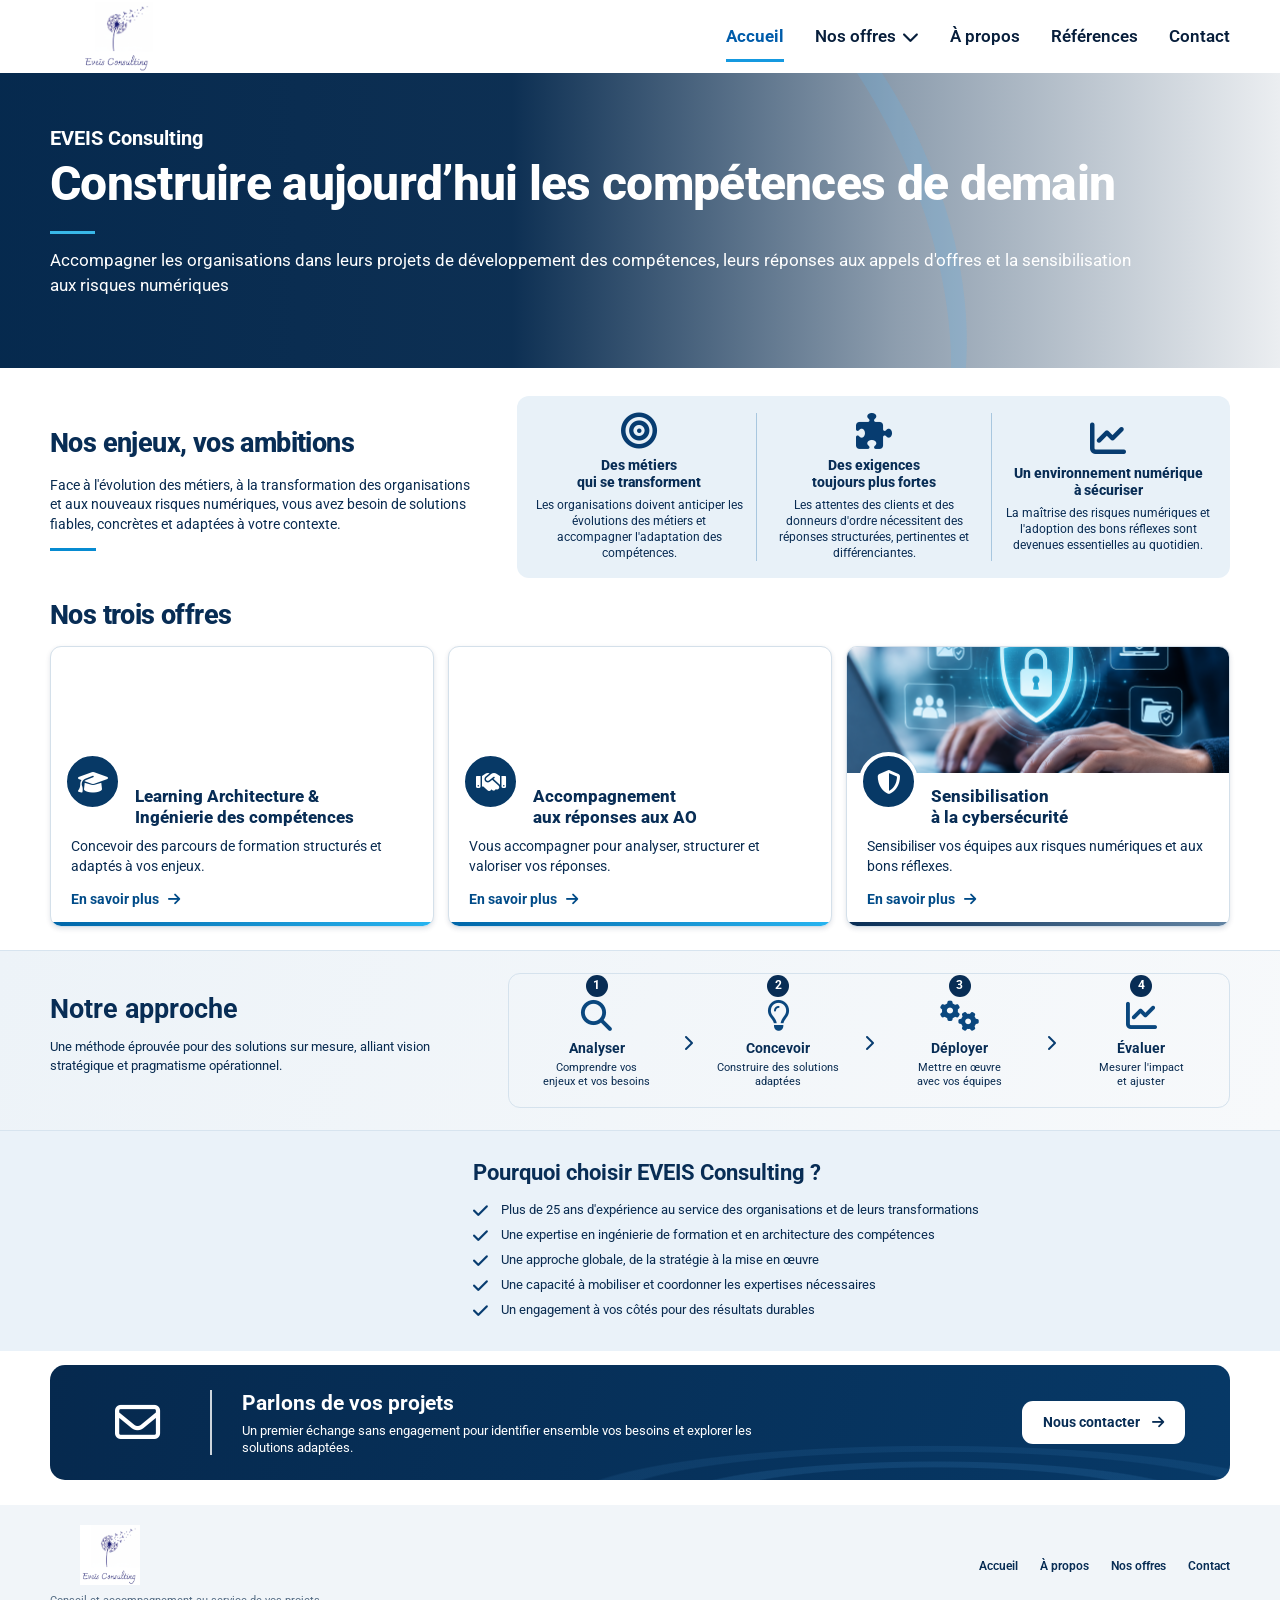
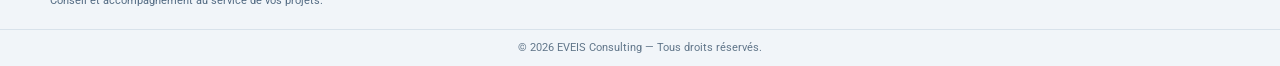
<file: index.html>
<!DOCTYPE html>
<html lang="fr">
<head>
    <meta charset="UTF-8">
    <meta name="viewport" content="width=device-width, initial-scale=1.0">

    <title>EVEIS Consulting | Construire les compétences de demain</title>
    <meta name="description" content="EVEIS Consulting vous accompagne en ingénierie de formation, réponses aux appels d'offres et sensibilisation à la cybersécurité.">

    <link rel="stylesheet" href="style.css">

    <link rel="preconnect" href="https://fonts.googleapis.com">
    <link rel="preconnect" href="https://fonts.gstatic.com" crossorigin>
    <link href="https://fonts.googleapis.com/css2?family=Roboto:wght@400;500;600;700;800&display=swap" rel="stylesheet">

    <link rel="stylesheet" href="https://cdnjs.cloudflare.com/ajax/libs/font-awesome/6.5.0/css/all.min.css">
</head>

<body>

<header class="site-header">
    <div class="header-inner">

        <a href="index.html" class="brand" aria-label="EVEIS Consulting - Accueil">
            <img src="logo.png" alt="EVEIS Consulting" class="logo-img">
        </a>

        <nav class="main-nav">
            <a href="index.html" class="active">Accueil</a>

           <div class="nav-dropdown">
                <!-- Classe active sur "Nos offres" pour cette page -->
                <a href="#offres" class="active">Nos offres <i class="fa-solid fa-chevron-down"></i></a>
                <div class="dropdown-content">
                    <a href="offre-1.html">Learning Architecture & Ingénierie des compétences</a>
                    <a href="offre-2.html">Accompagnement aux réponses aux AO</a>
                    <a href="offre-3.html">Sensibilisation à la cybersécurité</a>
                </div>
            </div>

            <a href="a-propos.html">À propos</a>
            <a href="#references">Références</a>
            <a href="#contact">Contact</a>
        </nav>

    </div>
</header>


<main>

    <!-- HERO -->
    <section class="hero">
        <div class="hero-shape"></div>

        <div class="hero-inner">

            <div class="hero-copy">
                <p class="hero-brand">EVEIS Consulting</p>

                <h1>
                    Construire aujourd’hui les compétences de demain
                </h1>

                <span class="title-underline"></span>

                <p class="hero-description">
                    Accompagner les organisations dans leurs projets de développement des compétences, leurs réponses aux appels d'offres et la sensibilisation aux risques numériques
                </p>

        
            </div>

            <div class="hero-image" role="img" aria-label="Illustration de la formation et des compétences numériques"></div>

        </div>
    </section>


    <!-- ENJEUX -->
    <section class="challenges section-container">

        <div class="challenges-intro">
            <h2>Nos enjeux, vos ambitions</h2>

            <p>
                Face à l'évolution des métiers, à la transformation des
                organisations et aux nouveaux risques numériques, vous avez
                besoin de solutions fiables, concrètes et adaptées à votre contexte.
            </p>

            <span class="small-underline"></span>
        </div>

        
<div class="challenge-list">

    <article class="challenge">
        <i class="fa-solid fa-bullseye"></i>
        <h3>Des métiers<br>qui se transforment</h3>
        <p>Les organisations doivent anticiper les évolutions des métiers et accompagner l'adaptation des compétences.</p>
    </article>

    <article class="challenge">
        <i class="fa-solid fa-puzzle-piece"></i>
        <h3>Des exigences<br>toujours plus fortes</h3>
        <p>Les attentes des clients et des donneurs d'ordre nécessitent des réponses structurées, pertinentes et différenciantes.</p>
    </article>

    <article class="challenge">
        <i class="fa-solid fa-chart-line"></i>
        <h3>Un environnement numérique<br>à sécuriser</h3>
        <p>La maîtrise des risques numériques et l'adoption des bons réflexes sont devenues essentielles au quotidien.</p>
    </article>

</div>


    </section>


    <!-- OFFRES -->
    <section class="offers section-container" id="offres">

        <h2 class="section-title">Nos trois offres</h2>

        <div class="offer-grid">

            <article class="offer-card">
                <div class="offer-photo photo-learning"></div>

                <div class="offer-icon">
                    <i class="fa-solid fa-graduation-cap"></i>
                </div>

                <div class="offer-body">
                    <h3>Learning Architecture &<br>Ingénierie des compétences</h3>

                    <p>
                        Concevoir des parcours de formation structurés
                        et adaptés à vos enjeux.
                    </p>

                    <a href="offre-1.html" class="offer-link">
                        En savoir plus <i class="fa-solid fa-arrow-right"></i>
                    </a>
                </div>
            </article>


            <article class="offer-card">
                <div class="offer-photo photo-tenders"></div>

                <div class="offer-icon">
                    <i class="fa-solid fa-handshake"></i>
                </div>

                <div class="offer-body">
                    <h3>Accompagnement<br>aux réponses aux AO</h3>

                    <p>
                        Vous accompagner pour analyser,
                        structurer et valoriser vos réponses.
                    </p>

                    <a href="offre-2.html" class="offer-link">
                        En savoir plus <i class="fa-solid fa-arrow-right"></i>
                    </a>
                </div>
            </article>


            <article class="offer-card">
                <div class="offer-photo photo-cyber"></div>

                <div class="offer-icon">
                    <i class="fa-solid fa-shield-halved"></i>
                </div>

                <div class="offer-body">
                    <h3>Sensibilisation<br>à la cybersécurité</h3>

                    <p>
                        Sensibiliser vos équipes aux risques numériques
                        et aux bons réflexes.
                    </p>

                    <a href="offre-3.html" class="offer-link">
                        En savoir plus <i class="fa-solid fa-arrow-right"></i>
                    </a>
                </div>
            </article>

        </div>

    </section>


    <!-- APPROCHE -->
    <section class="approach">

        <div class="approach-inner section-container">

            <div class="approach-intro">
                <h2>Notre approche</h2>

                <p>
                    Une méthode éprouvée pour des solutions sur mesure,
                    alliant vision stratégique et pragmatisme opérationnel.
                </p>

            </div>


            <div class="approach-steps">

                <article class="step">
                    <span class="step-number">1</span>
                    <i class="fa-solid fa-magnifying-glass"></i>
                    <h3>Analyser</h3>
                    <p>Comprendre vos<br>enjeux et vos besoins</p>
                </article>

                <span class="step-arrow"><i class="fa-solid fa-chevron-right"></i></span>

                <article class="step">
                    <span class="step-number">2</span>
                    <i class="fa-regular fa-lightbulb"></i>
                    <h3>Concevoir</h3>
                    <p>Construire des solutions<br>adaptées</p>
                </article>

                <span class="step-arrow"><i class="fa-solid fa-chevron-right"></i></span>

                <article class="step">
                    <span class="step-number">3</span>
                    <i class="fa-solid fa-gears"></i>
                    <h3>Déployer</h3>
                    <p>Mettre en œuvre<br>avec vos équipes</p>
                </article>

                <span class="step-arrow"><i class="fa-solid fa-chevron-right"></i></span>

                <article class="step">
                    <span class="step-number">4</span>
                    <i class="fa-solid fa-chart-line"></i>
                    <h3>Évaluer</h3>
                    <p>Mesurer l'impact<br>et ajuster</p>
                </article>

            </div>

        </div>

    </section>


    <!-- POURQUOI EVEIS -->
    <section class="why-eveis" id="references">

        <div class="building-photo"></div>

        <div class="why-content">
            <h2>Pourquoi choisir EVEIS Consulting ?</h2>

            <ul>
                <li>
                    <i class="fa-solid fa-check"></i>
                    Plus de 25 ans d'expérience au service des organisations et de leurs transformations
                </li>

                <li>
                    <i class="fa-solid fa-check"></i>
                    Une expertise en ingénierie de formation et en architecture des compétences
                </li>

                <li>
                    <i class="fa-solid fa-check"></i>
                    Une approche globale, de la stratégie à la mise en œuvre
                </li>

                <li>
                    <i class="fa-solid fa-check"></i>
                    Une capacité à mobiliser et coordonner les expertises nécessaires
                </li>

                <li>
                    <i class="fa-solid fa-check"></i>
                    Un engagement à vos côtés pour des résultats durables
                </li>
            </ul>
        </div>

    </section>


    <!-- CONTACT -->
    <section class="contact-band section-container" id="contact">

        <div class="contact-icon">
            <i class="fa-regular fa-envelope"></i>
        </div>

        <div class="contact-separator"></div>

        <div class="contact-text">
            <h2>Parlons de vos projets</h2>
            <p>
                Un premier échange sans engagement pour identifier ensemble
                vos besoins et explorer les solutions adaptées.
            </p>
        </div>

        <a href="mailto:contact@eveis-consulting.fr" class="white-button contact-button">
            Nous contacter <i class="fa-solid fa-arrow-right"></i>
        </a>

    </section>

</main>


<footer class="site-footer">
    <div class="footer-inner section-container">

        <div class="footer-brand">
           <a href="index.html" class="brand footer-logo">
                <img src="logo.png" alt="EVEIS Consulting" class="logo-img">
            </a>
            <p>Conseil et accompagnement au service de vos projets.</p>
        </div>

        <div class="footer-links">
            <a href="index.html">Accueil</a>
            <a href="a-propos.html">À propos</a>
            <a href="#offres">Nos offres</a>
            <a href="#contact">Contact</a>
        </div>

    </div>

    <div class="footer-bottom">
        © 2026 EVEIS Consulting — Tous droits réservés.
    </div>
</footer>

</body>
</html>
</file>
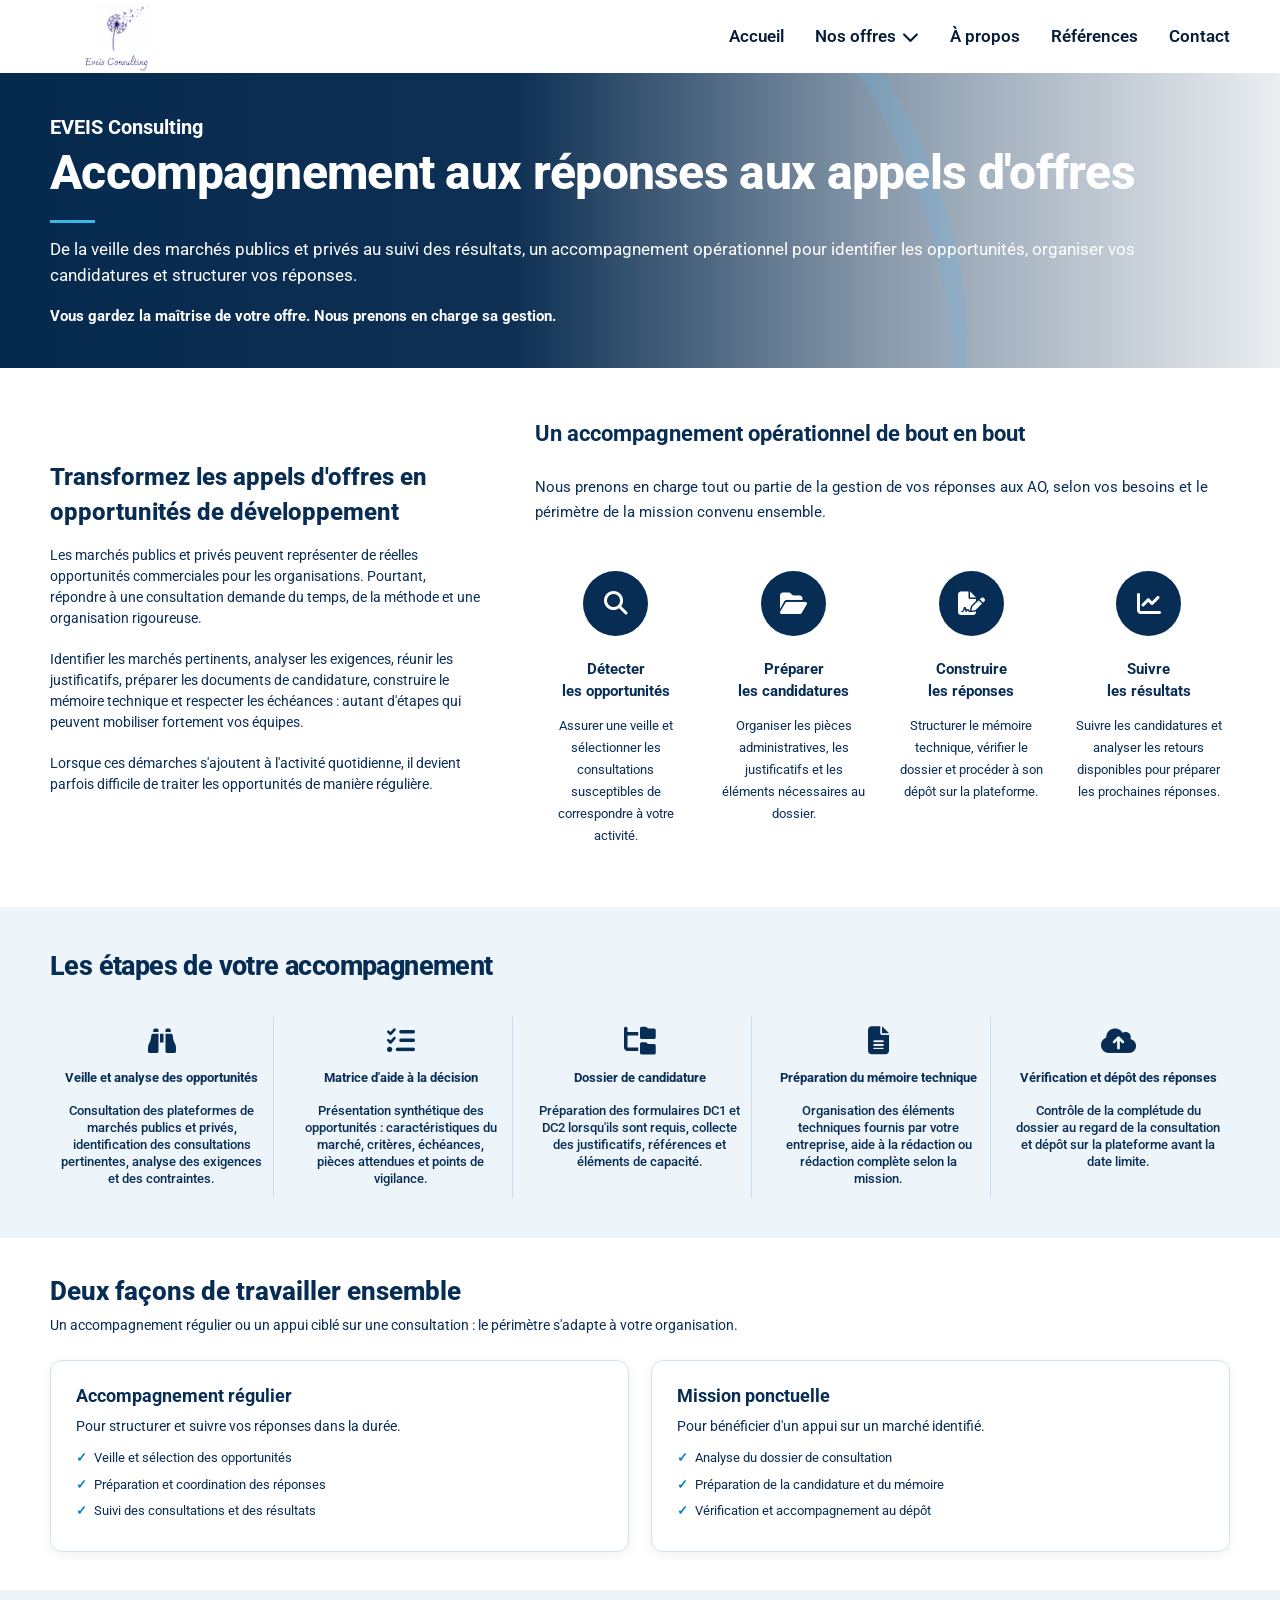
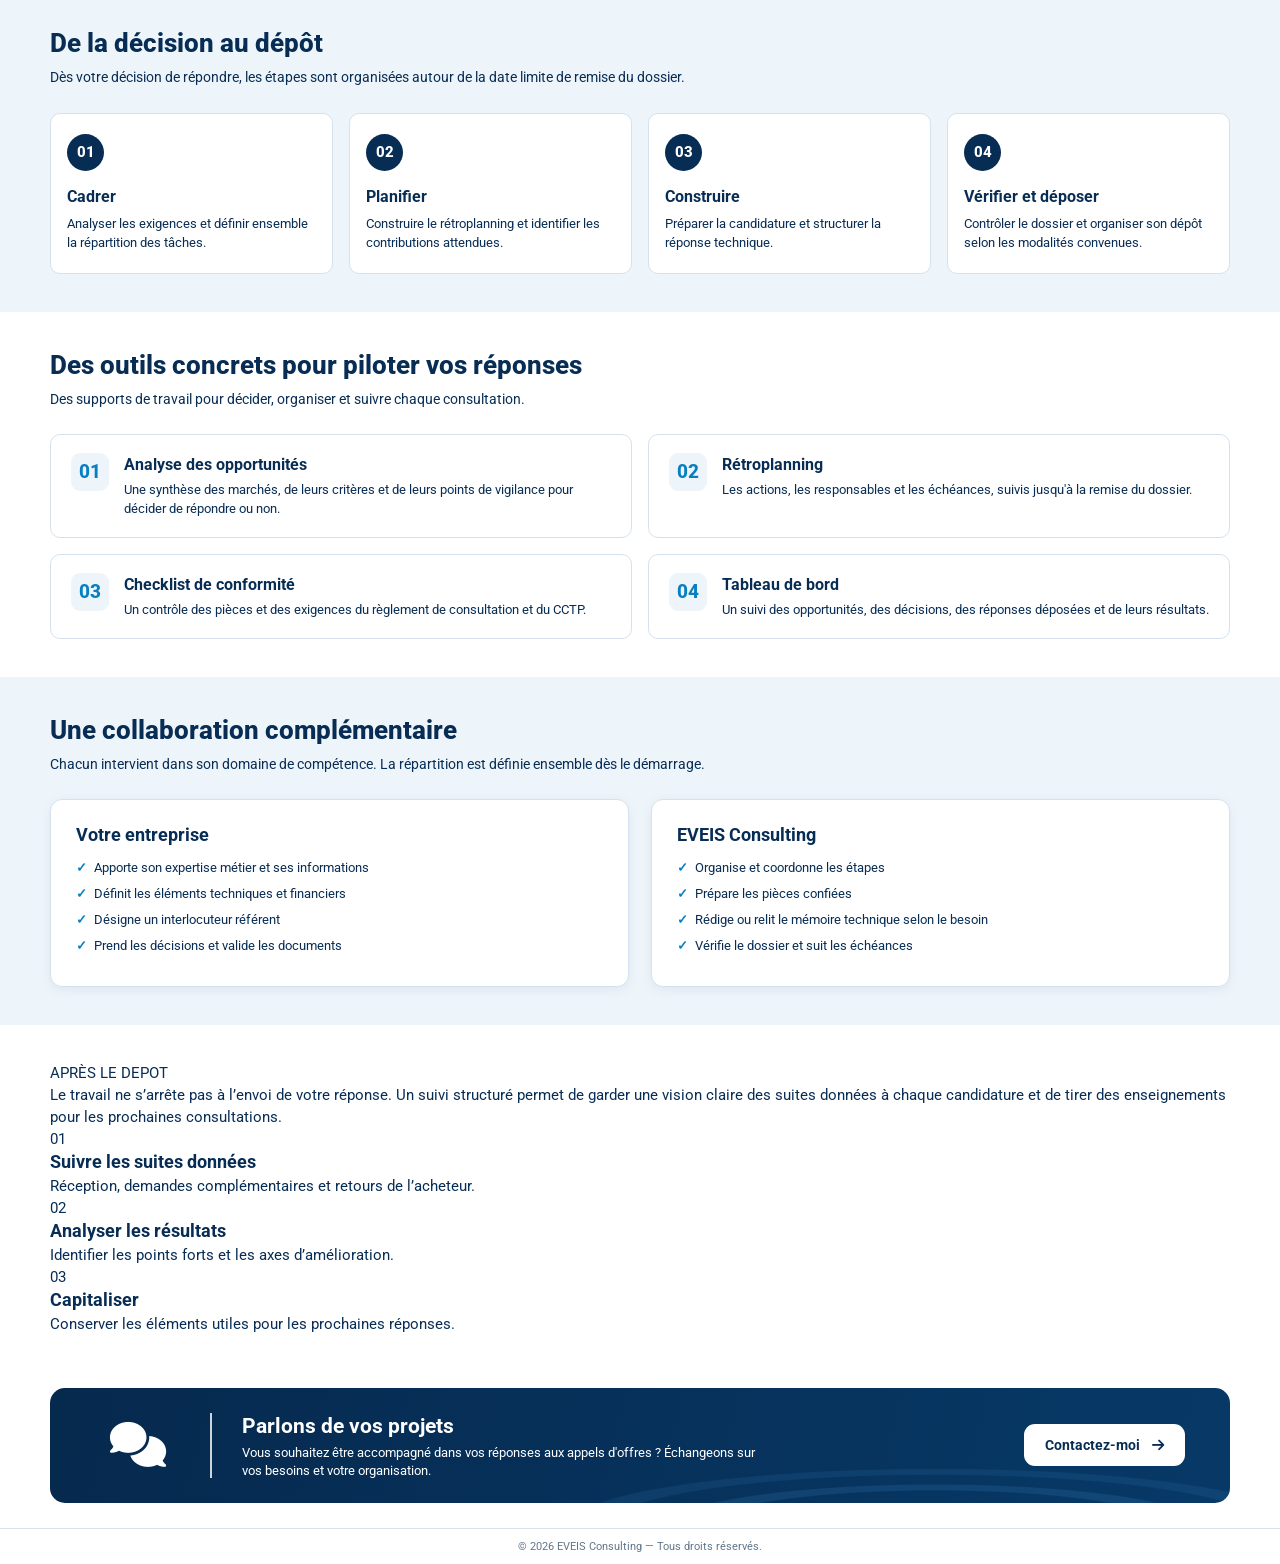
<file: offre-2.html>
<!DOCTYPE html>
<html lang="fr">
<head>
    <meta charset="UTF-8">
    <meta name="viewport" content="width=device-width, initial-scale=1.0">

    <title>EVEIS Consulting | Accompagnement aux réponses aux appels d'offres</title>

    <meta name="description" content="EVEIS Consulting vous accompagne dans la gestion opérationnelle de vos réponses aux appels d'offres publics et privés, de la veille au suivi des résultats.">

    <link rel="stylesheet" href="style.css">

    <link rel="preconnect" href="https://fonts.googleapis.com">
    <link rel="preconnect" href="https://fonts.gstatic.com" crossorigin>
    <link href="https://fonts.googleapis.com/css2?family=Roboto:wght@400;500;600;700;800&display=swap" rel="stylesheet">

    <link rel="stylesheet" href="https://cdnjs.cloudflare.com/ajax/libs/font-awesome/6.5.0/css/all.min.css">
</head>

<body>

<header class="site-header">
    <div class="header-inner">

        <a href="index.html" class="brand" aria-label="EVEIS Consulting - Accueil">
            <img src="logo.png" alt="EVEIS Consulting" class="logo-img">
        </a>

        <nav class="main-nav">
            <a href="index.html">Accueil</a>

            <div class="nav-dropdown">
                <a href="index.html#offres" class="active">
                    Nos offres <i class="fa-solid fa-chevron-down"></i>
                </a>

                <div class="dropdown-content">
                    <a href="offre-1.html">Learning Architecture & Ingénierie des compétences</a>
                    <a href="offre-2.html">Accompagnement aux réponses aux AO</a>
                    <a href="offre-3.html">Sensibilisation à la cybersécurité</a>
                </div>
            </div>

            <a href="a-propos.html">À propos</a>
            <a href="index.html#references">Références</a>
            <a href="#contact">Contact</a>
        </nav>

    </div>
</header>


<main>

    <!-- HERO OFFRE 2 -->
    <section class="hero">
        <div class="hero-shape"></div>

        <div class="hero-inner">

            <div class="hero-copy">
                <p class="hero-brand">EVEIS Consulting</p>

                <h1>
                    Accompagnement aux réponses aux appels d'offres
                </h1>

                <span class="title-underline"></span>

                <p class="hero-description">
                    De la veille des marchés publics et privés au suivi des résultats,
                    un accompagnement opérationnel pour identifier les opportunités,
                    organiser vos candidatures et structurer vos réponses.
                </p>

                <p>
                    <strong>
                        Vous gardez la maîtrise de votre offre.
                        Nous prenons en charge sa gestion.
                    </strong>
                </p>
            </div>

            <div class="hero-image" role="img"
                 aria-label="Illustration de la gestion et du suivi des appels d'offres">
            </div>

        </div>
    </section>


    <!-- ENJEUX & ACCOMPAGNEMENT -->
    <section class="section-container section-split offre-2">

        <!-- Colonne gauche : Enjeux -->
        <div class="enjeux-text">

            <h2>
                Transformez les appels d'offres en opportunités de développement
            </h2>

            <p>
                Les marchés publics et privés peuvent représenter de réelles
                opportunités commerciales pour les organisations. Pourtant,
                répondre à une consultation demande du temps, de la méthode
                et une organisation rigoureuse.
            </p>

            <p>
                Identifier les marchés pertinents, analyser les exigences,
                réunir les justificatifs, préparer les documents de candidature,
                construire le mémoire technique et respecter les échéances :
                autant d'étapes qui peuvent mobiliser fortement vos équipes.
            </p>

            <p>
                Lorsque ces démarches s'ajoutent à l'activité quotidienne,
                il devient parfois difficile de traiter les opportunités
                de manière régulière.
            </p>

        </div>


        <!-- Colonne droite : Accompagnement -->
        <div class="demarche-text">

            <h3>
                Un accompagnement opérationnel de bout en bout
            </h3>

            <p>
                Nous prenons en charge tout ou partie de la gestion
                de vos réponses aux AO, selon vos besoins et
                le périmètre de la mission convenu ensemble.
            </p>

            <div class="demarche-steps">

                <div class="demarche-step">
                    <div class="demarche-icon">
                        <i class="fa-solid fa-magnifying-glass"></i>
                    </div>

                    <h4>Détecter<br>les opportunités</h4>

                    <p>
                        Assurer une veille et sélectionner les consultations
                        susceptibles de correspondre à votre activité.
                    </p>
                </div>


                <div class="demarche-step">
                    <div class="demarche-icon">
                        <i class="fa-solid fa-folder-open"></i>
                    </div>

                    <h4>Préparer<br>les candidatures</h4>

                    <p>
                        Organiser les pièces administratives, les justificatifs
                        et les éléments nécessaires au dossier.
                    </p>
                </div>


                <div class="demarche-step">
                    <div class="demarche-icon">
                        <i class="fa-solid fa-file-signature"></i>
                    </div>

                    <h4>Construire<br>les réponses</h4>

                    <p>
                        Structurer le mémoire technique, vérifier le dossier
                        et procéder à son dépôt sur la plateforme.
                    </p>
                </div>


                <div class="demarche-step">
                    <div class="demarche-icon">
                        <i class="fa-solid fa-chart-line"></i>
                    </div>

                    <h4>Suivre<br>les résultats</h4>

                    <p>
                        Suivre les candidatures et analyser les retours
                        disponibles pour préparer les prochaines réponses.
                    </p>
                </div>

            </div>
        </div>

    </section>


    <!-- DOMAINES D'INTERVENTION -->
    <section class="bg-light-blue">

        <div class="section-container">

            <h2 class="section-title">
                Les étapes de votre accompagnement
            </h2>

            <div class="domains-grid">

                <div class="domain-item">
                    <i class="fa-solid fa-binoculars"></i>

                    <p>
                        <strong>Veille et analyse des opportunités<br> </strong><br>
                        Consultation des plateformes de marchés publics
                        et privés, identification des consultations pertinentes,
                        analyse des exigences et des contraintes.
                    </p>
                </div>


                <div class="domain-item">
                    <i class="fa-solid fa-list-check"></i>

                    <p>
                        <strong>Matrice d'aide à la décision<br> </strong><br>
                        Présentation synthétique des opportunités :
                        caractéristiques du marché, critères, échéances,
                        pièces attendues et points de vigilance.
                    </p>
                </div>


                <div class="domain-item">
                    <i class="fa-solid fa-folder-tree"></i>

                    <p>
                        <strong>Dossier de candidature<br> </strong><br>
                        Préparation des formulaires DC1 et DC2 lorsqu'ils
                        sont requis, collecte des justificatifs,
                        références et éléments de capacité.
                    </p>
                </div>


                <div class="domain-item">
                    <i class="fa-solid fa-file-lines"></i>

                    <p>
                        <strong>Préparation du mémoire technique<br></strong><br>
                        Organisation des éléments techniques fournis
                        par votre entreprise, aide à la rédaction
                        ou rédaction complète selon la mission.
                    </p>
                </div>


                <div class="domain-item">
                    <i class="fa-solid fa-cloud-arrow-up"></i>

                    <p> 
                        <strong>Vérification et dépôt des réponses<br> </strong><br>
                        Contrôle de la complétude du dossier au regard
                        de la consultation et dépôt sur la plateforme
                        avant la date limite.
                    </p>
                </div>

            </div>

        </div>

    </section>


<div class="offre-2-suite">

    <!-- DEUX MODALITÉS -->
    <section class="o2-section">
        <h2 class="o2-heading">Deux façons de travailler ensemble</h2>
        <p class="o2-intro">
            Un accompagnement régulier ou un appui ciblé sur une consultation :
            le périmètre s'adapte à votre organisation.
        </p>

        <div class="o2-two">
            <article class="o2-card">
                <h3>Accompagnement régulier</h3>
                <p>Pour structurer et suivre vos réponses dans la durée.</p>
                <ul>
                    <li>Veille et sélection des opportunités</li>
                    <li>Préparation et coordination des réponses</li>
                    <li>Suivi des consultations et des résultats</li>
                </ul>
            </article>

            <article class="o2-card">
                <h3>Mission ponctuelle</h3>
                <p>Pour bénéficier d'un appui sur un marché identifié.</p>
                <ul>
                    <li>Analyse du dossier de consultation</li>
                    <li>Préparation de la candidature et du mémoire</li>
                    <li>Vérification et accompagnement au dépôt</li>
                </ul>
            </article>
        </div>
    </section>

    <!-- DÉROULEMENT -->
    <section class="o2-section o2-tinted">
        <h2 class="o2-heading">De la décision au dépôt</h2>
        <p class="o2-intro">
            Dès votre décision de répondre, les étapes sont organisées
            autour de la date limite de remise du dossier.
        </p>

        <div class="o2-process">
            <article class="o2-process-item">
                <span class="o2-number">01</span>
                <h3>Cadrer</h3>
                <p>Analyser les exigences et définir ensemble la répartition des tâches.</p>
            </article>

            <article class="o2-process-item">
                <span class="o2-number">02</span>
                <h3>Planifier</h3>
                <p>Construire le rétroplanning et identifier les contributions attendues.</p>
            </article>

            <article class="o2-process-item">
                <span class="o2-number">03</span>
                <h3>Construire</h3>
                <p>Préparer la candidature et structurer la réponse technique.</p>
            </article>

            <article class="o2-process-item">
                <span class="o2-number">04</span>
                <h3>Vérifier et déposer</h3>
                <p>Contrôler le dossier et organiser son dépôt selon les modalités convenues.</p>
            </article>
        </div>
    </section>

    <!-- OUTILS -->
    <section class="o2-section">
        <h2 class="o2-heading">Des outils concrets pour piloter vos réponses</h2>
        <p class="o2-intro">
            Des supports de travail pour décider, organiser et suivre chaque consultation.
        </p>

        <div class="o2-tools">
            <article class="o2-tool">
                <div class="o2-tool-mark">01</div>
                <div>
                    <h3>Analyse des opportunités</h3>
                    <p>Une synthèse des marchés, de leurs critères et de leurs points de vigilance pour décider de répondre ou non.</p>
                </div>
            </article>

            <article class="o2-tool">
                <div class="o2-tool-mark">02</div>
                <div>
                    <h3>Rétroplanning</h3>
                    <p>Les actions, les responsables et les échéances, suivis jusqu'à la remise du dossier.</p>
                </div>
            </article>

            <article class="o2-tool">
                <div class="o2-tool-mark">03</div>
                <div>
                    <h3>Checklist de conformité</h3>
                    <p>Un contrôle des pièces et des exigences du règlement de consultation et du CCTP.</p>
                </div>
            </article>

            <article class="o2-tool">
                <div class="o2-tool-mark">04</div>
                <div>
                    <h3>Tableau de bord</h3>
                    <p>Un suivi des opportunités, des décisions, des réponses déposées et de leurs résultats.</p>
                </div>
            </article>
        </div>
    </section>

    <!-- RÉPARTITION DES RÔLES -->
    <section class="o2-section o2-tinted">
        <h2 class="o2-heading">Une collaboration complémentaire</h2>
        <p class="o2-intro">
            Chacun intervient dans son domaine de compétence.
            La répartition est définie ensemble dès le démarrage.
        </p>

        <div class="o2-two">
            <article class="o2-card">
                <h3>Votre entreprise</h3>
                <ul>
                    <li>Apporte son expertise métier et ses informations</li>
                    <li>Définit les éléments techniques et financiers</li>
                    <li>Désigne un interlocuteur référent</li>
                    <li>Prend les décisions et valide les documents</li>
                </ul>
            </article>

            <article class="o2-card">
                <h3>EVEIS Consulting</h3>
                <ul>
                    <li>Organise et coordonne les étapes</li>
                    <li>Prépare les pièces confiées</li>
                    <li>Rédige ou relit le mémoire technique selon le besoin</li>
                    <li>Vérifie le dossier et suit les échéances</li>
                </ul>
            </article>
        </div>
    </section>

 <section class="o2-section">
    <div class="o2-after-deposit">
        <div class="o2-after-intro">
            <span class="o2-eyebrow">APRÈS LE DEPOT</span>
           <p>
                Le travail ne s’arrête pas à l’envoi de votre réponse.
                Un suivi structuré permet de garder une vision claire des suites
                données à chaque candidature et de tirer des enseignements
                pour les prochaines consultations.
            </p>
        </div>

        <div class="o2-after-steps">
            <div class="o2-after-step">
                <span>01</span>
                <div>
                    <h3>Suivre les suites données</h3><p>Réception, demandes complémentaires et retours de l’acheteur.</p>
                </div>
            </div>

            <div class="o2-after-step">
                <span>02</span>
                <div>
                    <h3>Analyser les résultats</h3>
                    <p>Identifier les points forts et les axes d’amélioration.</p>
                </div>
            </div>

            <div class="o2-after-step">
                <span>03</span>
                <div>
                    <h3>Capitaliser</h3>
                    <p>Conserver les éléments utiles pour les prochaines réponses.</p>
                </div>
            </div>
        </div>
    </div>
</section>

</div>

    <!-- BANDEAU CONTACT -->
<section class="section-container">
    <div class="contact-band">
        <div class="contact-icon">
            <i class="fas fa-comments"></i>
        </div>

        <div class="contact-separator"></div>

        <div class="contact-text">
            <h2>Parlons de vos projets</h2>
            <p>
                Vous souhaitez être accompagné dans vos réponses aux appels d'offres ?
                Échangeons sur vos besoins et votre organisation.
            </p>
        </div>

        <a href="index.html#contact" class="white-button contact-button">
            Contactez-moi <i class="fas fa-arrow-right"></i>
        </a>
    </div>
</section>
    <div class="footer-bottom">
        © 2026 EVEIS Consulting — Tous droits réservés.
    </div>

</footer>

</body>
</html>
</file>
<file: style.css>
/* =========================================
   EVEIS CONSULTING
   Design inspiré de la maquette fournie
========================================= */

:root {
    --navy: #082d55;
    --navy-dark: #062648;
    --blue: #087fc1;
    --blue-light: #dcebf7;
    --pale-blue: #edf4fa;
    --text: #092d56;
    --white: #ffffff;
    --border: #c9dceb;
}

* {
    margin: 0;
    padding: 0;
    box-sizing: border-box;
}

html {
    scroll-behavior: smooth;
}

body {
    font-family: 'Roboto', Arial, sans-serif;
    color: var(--text);
    background: #fff;
    font-size: 15px;
    line-height: 1.45;
}

a {
    color: inherit;
    text-decoration: none;
}

button,
a {
    -webkit-tap-highlight-color: transparent;
}

.section-container {
    width: min(1180px, calc(100% - 64px));
    margin-left: auto;
    margin-right: auto;
}

h1,
h2,
h3,
p {
    overflow-wrap: break-word;
}


/* =========================================
   HEADER
========================================= */

.site-header {
    height: 73px;
    background: #fff;
    position: relative;
    z-index: 20;
}

.header-inner {
    width: min(1180px, calc(100% - 64px));
    height: 100%;
    margin: auto;
    display: flex;
    align-items: center;
    justify-content: space-between;
    gap: 25px;
}

.brand {
    position: relative;
    display: flex;
    flex-direction: column;
    align-items: center;
    justify-content: center;
    width: 135px;
    height: 65px;
    flex-shrink: 0;
    line-height: 1;
}

.brand-arc {
    position: absolute;
    top: 4px;
    left: 9px;
    width: 117px;
    height: 29px;
    border-top: 5px solid #0b477a;
    border-radius: 70% 70% 0 0;
    transform: rotate(-3deg);
}

.brand-name {
    position: relative;
    z-index: 1;
    font-size: 34px;
    font-weight: 800;
    letter-spacing: -1.5px;
    color: var(--navy);
    margin-top: 10px;
}

.brand-subtitle {
    font-size: 15px;
    color: var(--navy);
    font-weight: 500;
    letter-spacing: .2px;
    margin-top: 1px;
}

.main-nav {
    display: flex;
    align-items: center;
    gap: 31px;
    height: 100%;
}

.main-nav > a,
.nav-dropdown > a {
    height: 100%;
    display: flex;
    align-items: center;
    gap: 6px;
    position: relative;
    color: #071e3b;
    font-size: 17px;
    font-weight: 600;
    white-space: nowrap;
}

.main-nav > a:hover,
.nav-dropdown > a:hover {
    color: var(--blue);
}

.main-nav > a.active {
    color: #005caa;
    font-weight: 700;
}

.main-nav > a.active::after {
    content: "";
    position: absolute;
    height: 3px;
    background: #1599e0;
    bottom: 11px;
    left: 0;
    right: 0;
}

.nav-dropdown {
    height: 100%;
    position: relative;
}

.dropdown-content {
    display: none;
    position: absolute;
    top: 100%;
    left: -15px;
    width: 280px;
    background: white;
    box-shadow: 0 8px 25px rgba(0, 32, 68, .15);
    border-radius: 5px;
    padding: 10px;
}

.dropdown-content a {
    display: block;
    padding: 11px 12px;
    font-size: 13px;
    line-height: 1.4;
}

.dropdown-content a:hover {
    background: var(--pale-blue);
    color: var(--blue);
}

.nav-dropdown:hover .dropdown-content,
.nav-dropdown:focus-within .dropdown-content {
    display: block;
}

.audit-button {
    display: inline-flex;
    align-items: center;
    gap: 8px;
    background: var(--navy);
    color: white;
    padding: 11px 17px;
    border-radius: 9px;
    font-weight: 700;
    font-size: 13px;
    white-space: nowrap;
    transition: background .2s;
}

.audit-button:hover,
.navy-button:hover {
    background: #0c477d;
}


/* =========================================
   HERO
========================================= */

.hero {
    height: 295px;
    position: relative;
    overflow: hidden;
    background:
        linear-gradient(90deg,
            rgba(3, 39, 76, .99) 0%,
            rgba(3, 39, 76, .96) 40%,
            rgba(3, 39, 76, .45) 70%,
            rgba(3, 39, 76, .08) 100%
        ),
        url("https://images.unsplash.com/photo-1516321318423-f06f85e504b3?auto=format&fit=crop&w=1800&q=90") center 46% / cover;
}

.hero-shape {
    position: absolute;
    width: 390px;
    height: 650px;
    top: -170px;
    left: 43%;
    border-right: 22px solid rgba(102, 177, 227, .25);
    border-radius: 0 100% 100% 0;
    transform: rotate(-24deg);
    pointer-events: none;
}

.hero-inner {
    position: relative;
    z-index: 2;
    width: min(1180px, calc(100% - 84px));
    height: 100%;
    margin: auto;
    display: flex;
    align-items: center;
}

.hero-copy {
    width: 100%;
    max-width: 1100px;
    color: white;
    padding: 10px 0;
}

.hero-copy h1 {
    max-width: 100%;
    font-size: 48px;
    line-height: 1.1;
    font-weight: 700;
    margin-bottom: 20px;
}
.hero-brand {
    font-size: 20px;
    font-weight: 700;
    color: white;
    margin-bottom: 5px;
}

.hero h1 {
   font-size: clamp(32px, 3.8vw, 48px);
    line-height: 1.1;
    letter-spacing: -0.7px;
    font-weight: 800;
    color: white;
    max-width: 100%;
}

.title-underline,
.small-underline {
    display: block;
    height: 3px;
    width: 45px;
    background: #39b8e8;
}

.title-underline {
    margin: 14px 0;
}

.hero-description {
   color: white;
    font-size: 17px;
    line-height: 1.5;
    max-width: 1100px;
    margin-bottom: 18px;
}

.white-button {
    display: inline-flex;
    justify-content: center;
    align-items: center;
    gap: 12px;
    background: white;
    color: var(--navy);
    border-radius: 11px;
    padding: 9px 19px;
    font-size: 14px;
    font-weight: 700;
    transition: transform .2s, background .2s;
}

.white-button:hover {
    background: #eaf4fb;
    transform: translateY(-2px);
}

.hero-image {
    display: none;
}


/* =========================================
   ENJEUX
========================================= */

.challenges {
    display: grid;
    grid-template-columns: 1fr 1.65fr;
    gap: 35px;
    align-items: center;
    padding-top: 28px;
    padding-bottom: 18px;
}

.challenges-intro h2,
.section-title {
    color: var(--navy);
    font-size: 27px;
    font-weight: 800;
    letter-spacing: -.6px;
    margin-bottom: 13px;
}

.challenges-intro p {
    color: #092b50;
    font-size: 14px;
    line-height: 1.4;
    max-width: 430px;
    margin-bottom: 13px;
}

.small-underline {
    width: 46px;
    background: #078bd1;
}

.challenge-list {
    background: #e8f1f8;
    border-radius: 12px;
    display: grid;
    grid-template-columns: repeat(3, 1fr);
    padding: 17px 5px;
    min-height: 156px;
}

.challenge {
    text-align: center;
    padding: 0 12px;
    display: flex;
    flex-direction: column;
    justify-content: center;
    align-items: center;
}

.challenge + .challenge {
    border-left: 1px solid #a8c7df;
}

.challenge i {
    font-size: 36px;
    color: #073c70;
    margin-bottom: 8px;
}

.challenge h3 {
    font-size: 14px;
    font-weight: 800;
    line-height: 1.2;
    margin-bottom: 6px;
    color: var(--navy);
}

.challenge p {
    color: #082b52;
    font-size: 12px;
    line-height: 1.35;
}


/* =========================================
   OFFRES
========================================= */

.offers {
    padding-top: 0;
    padding-bottom: 23px;
}

.section-title {
    margin-bottom: 11px;
}

.offer-grid {
    display: grid;
    grid-template-columns: repeat(3, 1fr);
    gap: 14px;
}

.offer-card {
    position: relative;
    overflow: hidden;
    border-radius: 11px;
    background: #fff;
    border: 1px solid #d4e0ea;
    box-shadow: 0 2px 5px rgba(0, 36, 75, .12);
    display: flex;
    flex-direction: column;
    min-width: 0;
}

.offer-card::after {
    content: "";
    height: 4px;
    background: linear-gradient(90deg, #0066a9, #27b4f0);
    position: absolute;
    bottom: 0;
    left: 0;
    right: 0;
}

.offer-card:nth-child(3)::after {
    background: linear-gradient(90deg, #082d55, #6384a3);
}

.offer-photo {
    height: 126px;
    background-size: cover;
    background-position: center;
}

.photo-learning {
    background-image: url("https://images.unsplash.com/photo-1524178232363-1fb2b075b655?auto=format&fit=crop&w=900&q=85");
}

.photo-tenders {
    background-image: url("https://images.unsplash.com/photo-1454165804606-c3d57bc86b40?auto=format&fit=crop&w=900&q=85");
}

.photo-cyber {
    background-image: url("Cybersécurité _ protection des données holographique.png");
}

.offer-icon {
    position: absolute;
    top: 105px;
    left: 12px;
    width: 59px;
    height: 59px;
    display: flex;
    align-items: center;
    justify-content: center;
    color: white;
    background: #073966;
    border: 4px solid white;
    border-radius: 50%;
    font-size: 24px;
}

.offer-body {
    padding: 12px 20px 17px;
    display: flex;
    flex-direction: column;
    flex: 1;
}

.offer-body h3 {
    color: var(--navy);
    font-size: 17px;
    font-weight: 800;
    line-height: 1.25;
    min-height: 44px;
    padding-left: 64px;
    display: flex;
    align-items: center;
    margin-bottom: 8px;
}

.offer-body p {
    color: #092b50;
    font-size: 14px;
    line-height: 1.4;
    margin-bottom: 12px;
}

.offer-link {
    color: #004b88;
    font-size: 14px;
    font-weight: 700;
    display: inline-flex;
    gap: 9px;
    align-items: center;
    margin-top: auto;
}

.offer-link:hover {
    color: #008bd0;
}


/* =========================================
   APPROCHE
========================================= */

.approach {
    background: linear-gradient(110deg, #edf3f8, #f7f9fb);
    border-top: 1px solid #d7e4ef;
    border-bottom: 1px solid #d7e4ef;
}

.approach-inner {
    min-height: 175px;
    display: grid;
    grid-template-columns: .85fr 1.45fr;
    gap: 35px;
    align-items: center;
    padding-top: 22px;
    padding-bottom: 22px;
}

.approach-intro h2 {
    font-size: 27px;
    color: var(--navy);
    margin-bottom: 9px;
}

.approach-intro p {
    font-size: 13px;
    line-height: 1.45;
    color: #082b50;
    margin-bottom: 16px;
}

.navy-button {
    display: inline-flex;
    gap: 10px;
    align-items: center;
    background: var(--navy);
    color: white;
    padding: 9px 17px;
    border-radius: 10px;
    font-size: 13px;
    font-weight: 700;
    transition: background .2s;
}

.approach-steps {
    min-height: 135px;
    border: 1px solid #d5e2ed;
    border-radius: 12px;
    display: flex;
    align-items: center;
    justify-content: space-around;
    padding: 15px 8px 8px;
}

.step {
    position: relative;
    flex: 1;
    text-align: center;
    display: flex;
    flex-direction: column;
    align-items: center;
    min-width: 0;
}

.step-number {
    position: absolute;
    top: -25px;
    left: 50%;
    transform: translateX(-50%);
    width: 22px;
    height: 22px;
    border-radius: 50%;
    background: var(--navy);
    color: white;
    font-size: 12px;
    font-weight: 700;
    display: flex;
    align-items: center;
    justify-content: center;
}

.step > i {
    font-size: 31px;
    color: #0a477e;
    margin-bottom: 7px;
}

.step h3 {
    font-size: 14px;
    color: var(--navy);
    margin-bottom: 3px;
}

.step p {
    font-size: 11px;
    color: #092b50;
    line-height: 1.25;
}

.step-arrow {
    color: #073c70;
    font-size: 16px;
    padding: 0 6px;
}


/* =========================================
   POURQUOI EVEIS
========================================= */

.why-eveis {
    display: grid;
    grid-template-columns: 35% 65%;
    min-height: 220px;
    background: #eaf2f9;
    overflow: hidden;
}

.building-photo {
    min-height: 220px;
    background-image:
        url("https://images.unsplash.com/photo-1486406146926-c627a92ad1ab?auto=format&fit=crop&w=1000&q=85");
    background-size: cover;
    background-position: center;
    border-radius: 0 55px 0 0;
}

.why-content {
    padding: 23px 35px 22px 25px;
    align-self: center;
}

.why-content h2 {
    color: var(--navy);
    font-size: 22px;
    margin-bottom: 12px;
}

.why-content ul {
    list-style: none;
}

.why-content li {
    display: flex;
    align-items: flex-start;
    gap: 13px;
    color: #092b50;
    font-size: 13px;
    line-height: 1.35;
    margin: 7px 0;
}

.why-content li i {
    color: #073c70;
    font-size: 17px;
    margin-top: 1px;
}


/* =========================================
   CONTACT
========================================= */

.contact-band {
    min-height: 115px;
    margin-top: 14px;
    margin-bottom: 25px;
    padding: 20px 45px;
    display: flex;
    align-items: center;
    gap: 30px;
    color: white;
    border-radius: 15px;
    background:
        radial-gradient(ellipse at 75% 120%, transparent 0 18%, rgba(54, 123, 181, .22) 18.5% 21%, transparent 21.5% 26%, rgba(54, 123, 181, .16) 26.5% 29%, transparent 29.5%),
        linear-gradient(105deg, #06294e, #073967);
}

.contact-icon {
    width: 85px;
    text-align: center;
    flex-shrink: 0;
}

.contact-icon i {
    font-size: 45px;
    color: white;
}

.contact-separator {
    width: 2px;
    height: 65px;
    background: rgba(255, 255, 255, .8);
    flex-shrink: 0;
}

.contact-text {
    flex: 1;
}

.contact-text h2 {
    color: white;
    font-size: 21px;
    margin-bottom: 3px;
}

.contact-text p {
    color: white;
    font-size: 13px;
    line-height: 1.35;
    max-width: 520px;
}

.contact-button {
    flex-shrink: 0;
    padding: 11px 21px;
}


/* =========================================
   PIED DE PAGE
========================================= */

.site-footer {
    background: #f1f5f9;
    color: var(--navy);
}

.footer-inner {
    display: flex;
    justify-content: space-between;
    align-items: center;
    padding-top: 20px;
    padding-bottom: 20px;
}

.footer-logo {
    height: auto;
    align-items: flex-start;
}

.footer-logo .brand-name {
    font-size: 25px;
}

.footer-logo .brand-subtitle {
    font-size: 12px;
}

.footer-brand p {
    font-size: 11px;
    margin-top: 8px;
    color: #526a82;
}

.footer-links {
    display: flex;
    flex-wrap: wrap;
    gap: 22px;
}

.footer-links a {
    font-size: 12px;
    font-weight: 600;
}

.footer-links a:hover {
    color: var(--blue);
}

.footer-bottom {
    border-top: 1px solid #d8e2eb;
    padding: 10px 20px;
    text-align: center;
    font-size: 11px;
    color: #61768a;
}


/* =========================================
   TABLETTES
========================================= */

@media (max-width: 900px) {

    .header-inner {
        width: calc(100% - 35px);
        gap: 12px;
    }

    .main-nav {
        gap: 14px;
    }

    .main-nav > a,
    .nav-dropdown > a {
        font-size: 15px;
    }

    .brand {
        width: 115px;
    }

    .audit-button {
        padding: 10px;
        font-size: 11px;
    }

    .challenges {
        grid-template-columns: 1fr;
        gap: 20px;
    }

    .challenge-list {
        min-height: 140px;
    }

    .approach-inner {
        grid-template-columns: 1fr;
        gap: 30px;
    }

    .why-eveis {
        grid-template-columns: 32% 68%;
    }

    .contact-band {
        padding: 20px 25px;
        gap: 20px;
    }
}


/* =========================================
   MOBILES
========================================= */

@media (max-width: 620px) {

    .section-container {
        width: calc(100% - 32px);
    }

    .site-header {
        height: auto;
    }

    .header-inner {
        padding: 10px 0 14px;
        flex-wrap: wrap;
        justify-content: center;
    }

    .brand {
        width: 100%;
        height: 57px;
    }

    .brand-name {
        font-size: 29px;
    }

    .brand-arc {
        width: 100px;
        left: calc(50% - 50px);
    }

    .main-nav {
        width: 100%;
        justify-content: center;
        flex-wrap: wrap;
        gap: 9px 17px;
    }

    .main-nav > a,
    .nav-dropdown > a {
        height: 28px;
        font-size: 14px;
    }

    .main-nav > a.active::after {
        bottom: -2px;
    }

    .audit-button {
        margin-top: 5px;
        font-size: 12px;
    }

    .hero {
        height: auto;
        min-height: 360px;
        background-position: 62% center;
    }

    .hero-inner {
        width: calc(100% - 36px);
        min-height: 360px;
    }

    .hero-copy {
        padding: 35px 0;
    }

    .hero-brand {
        font-size: 17px;
    }

    .hero h1 {
        font-size: 30px;
    }

    .hero-description {
        font-size: 14px;
    }

    .challenges {
        padding-top: 25px;
        padding-bottom: 25px;
    }

    .challenges-intro h2,
    .section-title,
    .approach-intro h2 {
        font-size: 23px;
    }

    .challenge-list {
        grid-template-columns: 1fr;
        gap: 0;
    }

    .challenge {
        padding: 18px 10px;
    }

    .challenge + .challenge {
        border-left: 0;
        border-top: 1px solid #a8c7df;
    }

    .challenge i {
        font-size: 29px;
    }

    .offer-grid {
        grid-template-columns: 1fr;
        gap: 18px;
    }

    .offer-photo {
        height: 165px;
    }

    .offer-icon {
        top: 144px;
    }

    .offer-body h3 {
        min-height: 0;
        padding-top: 3px;
        padding-bottom: 3px;
    }

    .offer-body p {
        margin-top: 8px;
    }

    .approach-inner {
        padding-top: 28px;
        padding-bottom: 28px;
    }

    .approach-steps {
        display: grid;
        grid-template-columns: 1fr 1fr;
        gap: 35px 10px;
        padding: 30px 10px 15px;
    }

    .step-arrow {
        display: none;
    }

    .step-number {
        top: -25px;
    }

    .why-eveis {
        grid-template-columns: 1fr;
    }

    .building-photo {
        min-height: 190px;
        border-radius: 0 0 35px 0;
    }

    .why-content {
        padding: 25px 20px;
    }

    .why-content h2 {
        font-size: 21px;
    }

    .why-content li {
        font-size: 12px;
    }

    .contact-band {
        margin-top: 16px;
        margin-bottom: 20px;
        padding: 25px 20px;
        flex-wrap: wrap;
        gap: 15px;
    }

    .contact-icon {
        width: 45px;
    }

    .contact-icon i {
        font-size: 32px;
    }

    .contact-separator {
        height: 48px;
    }

    .contact-text {
        flex-basis: calc(100% - 80px);
    }

    .contact-text h2 {
        font-size: 19px;
    }

    .contact-text p {
        font-size: 12px;
    }

    .contact-button {
        margin-left: 60px;
    }

    .footer-inner {
        flex-direction: column;
        align-items: flex-start;
        gap: 20px;
    }

    .footer-links {
        gap: 12px 18px;
    }
}

/* =========================================
   PAGE OFFRE 1 (Spécifique)
========================================= */

/* Hero de l'offre */
.hero-offer {
    height: 320px;
    position: relative;
    background:
        linear-gradient(90deg, rgba(8, 45, 85, 1) 0%, rgba(8, 45, 85, 0.9) 45%, rgba(8, 45, 85, 0.4) 100%),
        url("https://images.unsplash.com/photo-1550751827-4bd374c3f58b?auto=format&fit=crop&w=1800&q=90") center 30% / cover;
    display: flex;
    align-items: center;
}
.hero-offer h1 {
    color: var(--white);
    font-size: clamp(28px, 3vw, 42px);
    line-height: 1.1;
    font-weight: 800;
    max-width: 100%;
    margin-bottom: 15px;
}
.hero-offer p {
    color: var(--white);
    font-size: 18px;
    font-style: italic;
    max-width: 100%;
    margin-bottom: 20px;
}
.hero-offer .title-underline {
    margin: 0;
}

/* Section Enjeux & Démarche (2 colonnes) */
.section-split {
    display: grid;
    grid-template-columns: 1fr 1.6fr;
    gap: 50px;
    padding: 50px 0;
    align-items: center;
}
.enjeux-text h2 {
    color: var(--navy);
    font-size: 24px;
    font-weight: 800;
    margin-bottom: 15px;
}
.enjeux-text p {
    font-size: 14px;
    color: var(--text);
    margin-bottom: 20px;
    line-height: 1.5;
}
.list-check {
    list-style: none;
    padding: 0;
}
.list-check li {
    display: flex;
    align-items: flex-start;
    gap: 10px;
    font-size: 14px;
    margin-bottom: 10px;
}
.list-check i {
    color: var(--blue);
    margin-top: 3px;
}

/* Démarche */
.demarche-text h3 {
    color: var(--navy);
    font-size: 22px;
    margin-bottom: 25px;
    font-weight: 700;
}
.demarche-steps {
    display: flex;
    align-items: flex-start;
    justify-content: space-between;
}
.demarche-step {
    text-align: center;
    flex: 1;
}
.demarche-icon {
    width: 65px;
    height: 65px;
    background: var(--navy);
    color: white;
    border-radius: 50%;
    display: flex;
    justify-content: center;
    align-items: center;
    font-size: 24px;
    margin: 0 auto 15px auto;
}
.demarche-step h4 {
    color: var(--navy);
    font-size: 15px;
    font-weight: 700;
    margin-bottom: 5px;
}
.demarche-step p {
    font-size: 12px;
    color: var(--text);
    line-height: 1.3;
}
.demarche-arrow {
    color: var(--navy);
    font-size: 18px;
    margin-top: 25px;
}

/* Section Domaines (5 colonnes) */
.bg-light-blue {
    background: var(--pale-blue);
    padding: 40px 0;
}
.domains-grid {
    display: grid;
    grid-template-columns: repeat(5, 1fr);
    gap: 15px;
    margin-top: 30px;
}
.domain-item {
    text-align: center;
    padding: 10px;
    border-right: 1px solid var(--border);
}
.domain-item:last-child {
    border-right: none;
}
.domain-item i {
    font-size: 28px;
    color: var(--navy);
    margin-bottom: 15px;
}
.domain-item p {
    font-size: 13px;
    color: var(--navy);
    font-weight: 500;
    line-height: 1.3;
}

/* Section Exemples (3 cartes) */
.examples-grid {
    display: grid;
    grid-template-columns: repeat(3, 1fr);
    gap: 25px;
    margin-top: 30px;
    margin-bottom: 50px;
}
.example-card {
    background: white;
    border-radius: 8px;
    overflow: hidden;
    box-shadow: 0 4px 15px rgba(0,0,0,0.08);
    border: 1px solid var(--border);
    display: flex;
    flex-direction: column;
}
.example-card img {
    width: 100%;
    height: 160px;
    object-fit: cover;
}
.example-title {
    background: var(--navy);
    color: white;
    padding: 12px 15px;
    font-size: 15px;
    font-weight: 700;
}
.example-body {
    padding: 20px;
    flex: 1;
    display: flex;
    flex-direction: column;
}
.example-body p {
    font-size: 13px;
    color: var(--text);
    margin-bottom: 15px;
    flex: 1;
}

/* Section Partenaire (4 colonnes) */
.partner-grid {
    display: grid;
    grid-template-columns: repeat(4, 1fr);
    gap: 20px;
    margin-top: 30px;
}
.partner-item {
    text-align: center;
    padding: 15px;
    border-right: 1px solid var(--border);
}
.partner-item:last-child {
    border-right: none;
}
.partner-item i {
    font-size: 28px;
    color: var(--navy);
    margin-bottom: 10px;
}
.partner-item p {
    font-size: 13px;
    color: var(--navy);
    font-weight: 500;
}

/* Responsive spécifique Offre 1 */
@media (max-width: 900px) {
    .section-split {
        grid-template-columns: 1fr;
    }
    .demarche-steps {
        flex-wrap: wrap;
        gap: 20px;
    }
    .demarche-arrow {
        display: none;
    }
    .domains-grid {
        grid-template-columns: repeat(2, 1fr);
    }
    .domain-item {
        border-right: none;
        border-bottom: 1px solid var(--border);
        padding-bottom: 20px;
    }
    .examples-grid {
        grid-template-columns: 1fr;
    }
    .partner-grid {
        grid-template-columns: repeat(2, 1fr);
    }
}
@media (max-width: 620px) {
    .hero-offer {
        height: auto;
        padding: 40px 0;
    }
    .domains-grid {
        grid-template-columns: 1fr;
    }
    .partner-grid {
        grid-template-columns: 1fr;
    }
    .partner-item {
        border-right: none;
        border-bottom: 1px solid var(--border);
    }
}

/* Logo header */
header .brand img.logo-img {
    width: 150px !important;
    height: 70px !important;
    max-width: 150px !important;
    object-fit: contain;
}

/* Logo footer */
footer .footer-logo img.logo-img {
    width: 120px !important;
    height: 60px !important;
    max-width: 120px !important;
    object-fit: contain;
}

@media (max-width: 768px) {
    .hero-copy h1 {
        font-size: 32px;
    }

    .hero-description {
        font-size: 15px;
    }
}

/* Espacement de la démarche - Offre 2 uniquement */
.offre-2 .demarche-text {
    align-self: stretch;
    display: flex;
    flex-direction: column;
    justify-content: center;
}

.offre-2 .demarche-text > p {
    line-height: 1.7;
    margin-bottom: 35px;
}

.offre-2 .demarche-steps {
    gap: 15px;
    align-items: stretch;
}

.offre-2 .demarche-step {
    padding: 10px 8px;
}

.offre-2 .demarche-icon {
    margin-bottom: 22px;
}

.offre-2 .demarche-step h4 {
    line-height: 1.5;
    margin-bottom: 12px;
}

.offre-2 .demarche-step p {
    font-size: 13px;
    line-height: 1.7;
}


/* =========================================
   OFFRE 2 - SECONDE PARTIE
   Styles indépendants des autres pages
========================================= */

.offre-2-suite {
    --o2-navy: #082d55;
    --o2-blue: #087fc1;
    --o2-pale: #edf4fa;
    --o2-border: #d5e2ed;
    color: var(--o2-navy);
}

.offre-2-suite .o2-section {
    width: min(1180px, calc(100% - 64px));
    margin: 0 auto;
    padding: 38px 0;
}

.offre-2-suite .o2-section.o2-tinted {
    width: 100%;
    max-width: none;
    padding: 38px max(32px, calc((100% - 1180px) / 2));
    background: var(--o2-pale);
}

.offre-2-suite .o2-heading {
    font-size: 26px;
    line-height: 1.2;
    font-weight: 800;
    margin-bottom: 8px;
    color: var(--o2-navy);
}

.offre-2-suite .o2-intro {
    max-width: 760px;
    font-size: 14px;
    line-height: 1.5;
    margin-bottom: 24px;
}

.offre-2-suite .o2-two {
    display: grid;
    grid-template-columns: repeat(2, minmax(0, 1fr));
    gap: 22px;
}

.offre-2-suite .o2-card {
    background: white;
    border: 1px solid var(--o2-border);
    border-radius: 12px;
    padding: 23px 25px;
    min-width: 0;
    box-shadow: 0 3px 12px rgba(0, 36, 75, .06);
}

.offre-2-suite .o2-card h3 {
    font-size: 18px;
    line-height: 1.3;
    margin-bottom: 9px;
    color: var(--o2-navy);
}

.offre-2-suite .o2-card p {
    font-size: 14px;
    line-height: 1.5;
    margin-bottom: 12px;
}

.offre-2-suite .o2-card ul {
    list-style: none;
    margin-top: 12px;
}

.offre-2-suite .o2-card li {
    font-size: 13px;
    line-height: 1.4;
    margin: 8px 0;
    padding-left: 18px;
    position: relative;
}

.offre-2-suite .o2-card li::before {
    content: "✓";
    color: var(--o2-blue);
    font-weight: 800;
    position: absolute;
    left: 0;
}

.offre-2-suite .o2-process {
    display: grid;
    grid-template-columns: repeat(4, minmax(0, 1fr));
    gap: 16px;
    margin-top: 25px;
}

.offre-2-suite .o2-process-item {
    position: relative;
    padding: 20px 16px;
    background: white;
    border-radius: 10px;
    border: 1px solid var(--o2-border);
    min-width: 0;
}

.offre-2-suite .o2-number {
    display: flex;
    align-items: center;
    justify-content: center;
    width: 37px;
    height: 37px;
    border-radius: 50%;
    background: var(--o2-navy);
    color: white;
    font-size: 15px;
    font-weight: 800;
    margin-bottom: 14px;
}

.offre-2-suite .o2-process-item h3 {
    font-size: 16px;
    margin-bottom: 7px;
}

.offre-2-suite .o2-process-item p {
    font-size: 13px;
    line-height: 1.45;
}

.offre-2-suite .o2-tools {
    display: grid;
    grid-template-columns: repeat(2, minmax(0, 1fr));
    gap: 16px;
    margin-top: 22px;
}

.offre-2-suite .o2-tool {
    display: flex;
    align-items: flex-start;
    gap: 15px;
    padding: 18px 20px;
    border: 1px solid var(--o2-border);
    border-radius: 10px;
    background: white;
}

.offre-2-suite .o2-tool-mark {
    flex: 0 0 38px;
    width: 38px;
    height: 38px;
    display: flex;
    align-items: center;
    justify-content: center;
    border-radius: 9px;
    background: var(--o2-pale);
    color: var(--o2-blue);
    font-size: 19px;
    font-weight: 800;
}

.offre-2-suite .o2-tool h3 {
    font-size: 16px;
    margin-bottom: 5px;
}

.offre-2-suite .o2-tool p {
    font-size: 13px;
    line-height: 1.45;
    margin: 0;
}

.offre-2-suite .o2-followup {
    background: var(--o2-navy);
    color: white;
    border-radius: 12px;
    padding: 25px 30px;
    display: flex;
    align-items: center;
    justify-content: space-between;
    gap: 25px;
}

.offre-2-suite .o2-followup h3 {
    color: white;
    font-size: 20px;
    margin-bottom: 5px;
}

.offre-2-suite .o2-followup p {
    color: white;
    font-size: 14px;
    line-height: 1.5;
    max-width: 760px;
}

@media (max-width: 900px) {
    .offre-2-suite .o2-process {
        grid-template-columns: repeat(2, minmax(0, 1fr));
    }
}

@media (max-width: 620px) {
    .offre-2-suite .o2-section {
        width: calc(100% - 32px);
        padding: 28px 0;
    }

    .offre-2-suite .o2-section.o2-tinted {
        padding: 28px 16px;
    }

    .offre-2-suite .o2-two,
    .offre-2-suite .o2-tools,
    .offre-2-suite .o2-process {
        grid-template-columns: 1fr;
    }

    .offre-2-suite .o2-heading {
        font-size: 23px;
    }

    .offre-2-suite .o2-card {
        padding: 19px;
    }

    .offre-2-suite .o2-followup {
        flex-direction: column;
        align-items: flex-start;
        padding: 22px;
    }
}
</file>
